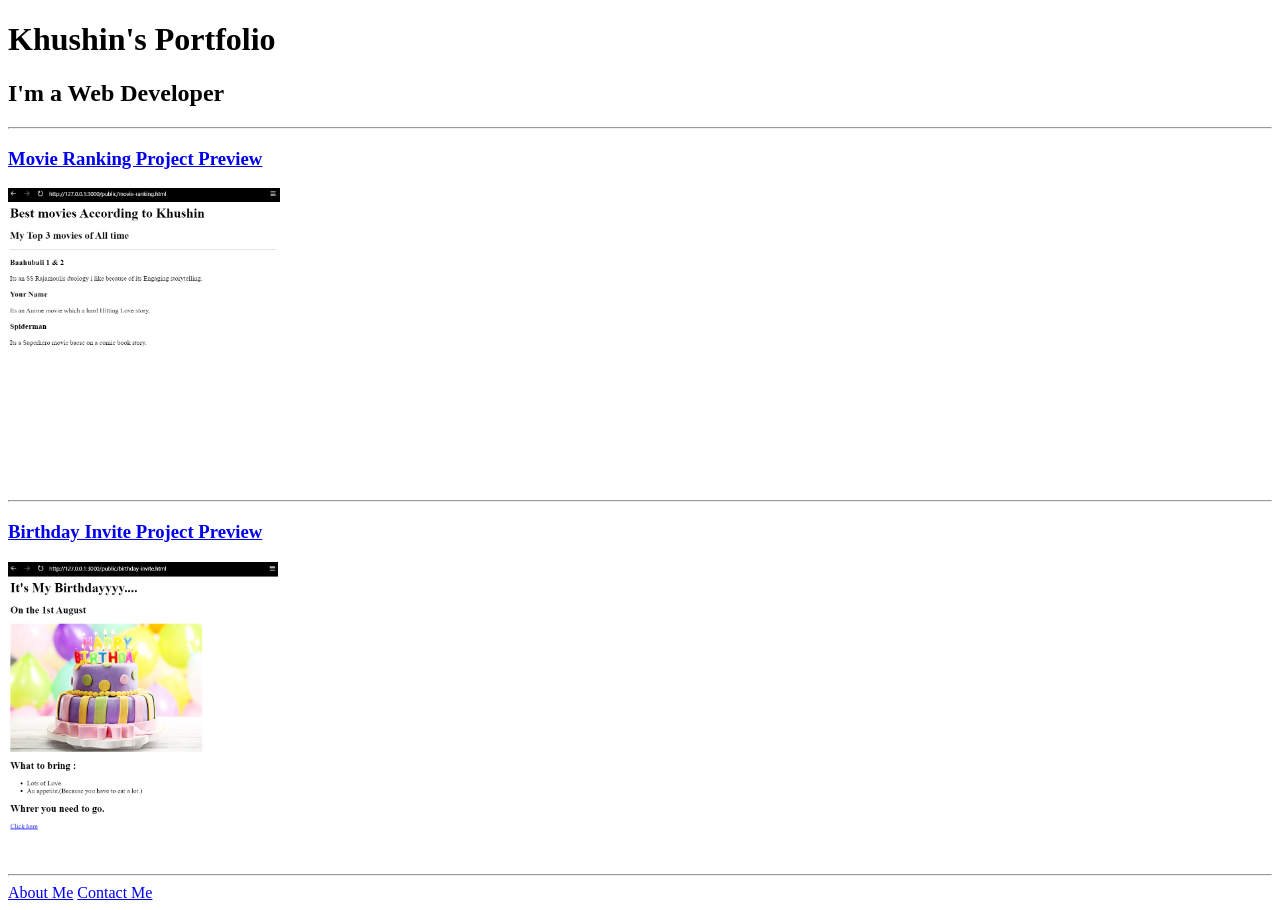
<file: index.html>
<!-- TODO 1: Create the HTML Boilerplate -->
<!DOCTYPE html>
<html lang="en">
<head>
    <meta charset="UTF-8">
    <meta http-equiv="X-UA-Compatible" content="IE=edge">
    <meta name="viewport" content="width=device-width, initial-scale=1.0">
    <title>Portfolio</title>
</head>
<body>
   <h1>Khushin's Portfolio</h1> 
   <h2>I'm a Web Developer</h2>
   <hr/>
   <h3><a href="./public/movie-ranking.html">Movie Ranking Project Preview</a></h3>
   <img src="./assets/images/Movie-Ranking.png" height = 300/>
   <hr />
   <h3><a href="./public/birthday-invite.html"> Birthday Invite Project Preview</a></h3>
   <img src="./assets/images/Birthday-invite.png" height = 300 />
   <hr/>
   <a href="./public/about.html" >About Me</a>
   <a href="./public/contact.html">Contact Me</a>
</body>
</html>
<!-- TODO 2: Add Your previous projects' HTML into the public folder -->

<!-- TODO 3: Take screenshots of your project previews and add the images to the images folder -->

<!-- TODO 4: Add titles/subtitles etc. -->

<!-- TODO 5: Add a link to the project pages -->

<!-- TODO 6: Add images to show the project previews
HINT for TODO 6: You can use the height attribute set to 200 to make the image smaller:
https://developer.mozilla.org/en-US/docs/Web/HTML/Element/img#attr-height -->

<!-- TODO 7: Add the Contact Me and About Me page links -->
</file>
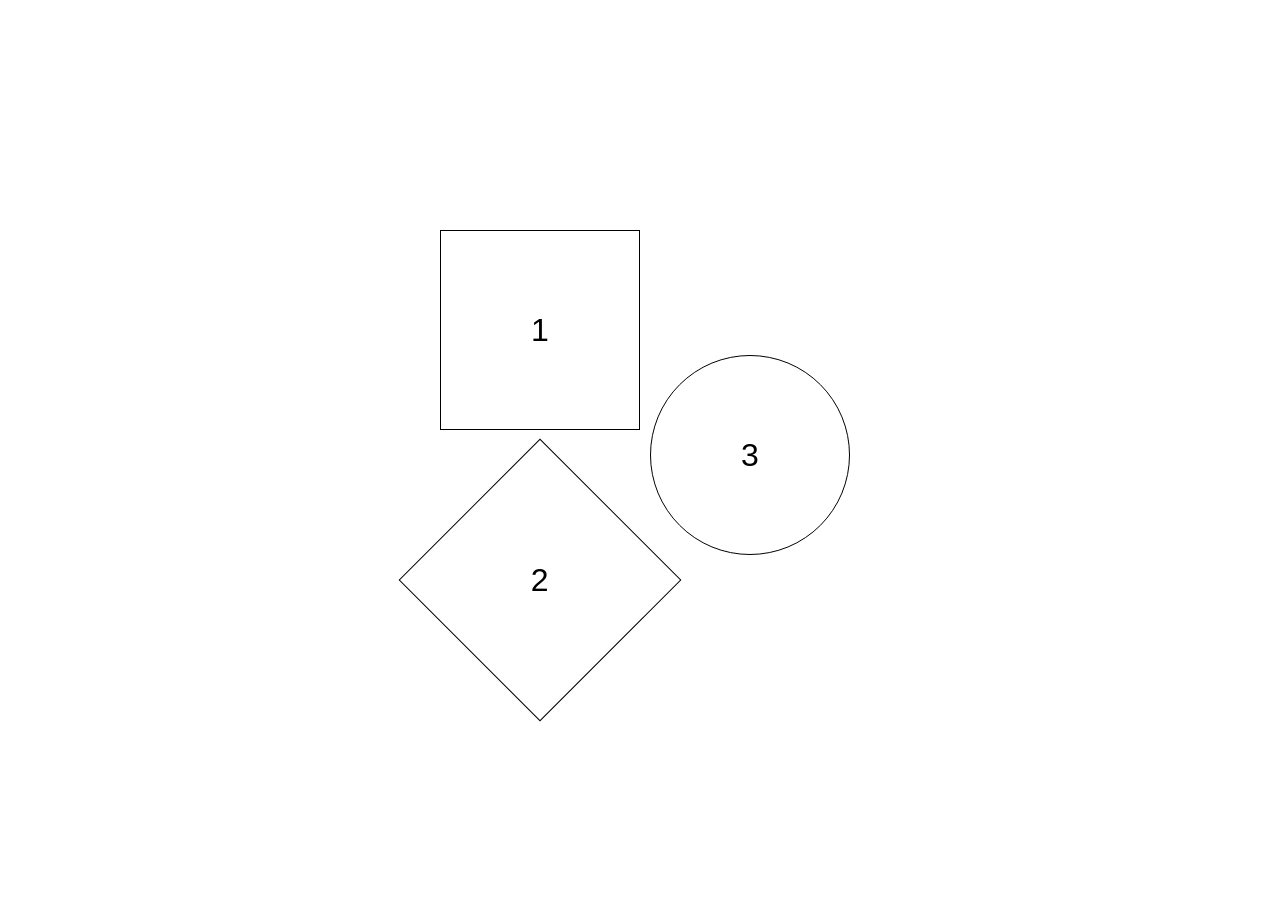
<file: Squareshover/index.html>
<!DOCTYPE html>
<html lang="en">
<head>
    <meta charset="UTF-8">
    <meta name="viewport" content="width=device-width, initial-scale=1.0">
    <title>Shapes Game</title>
    <link rel="stylesheet" href="style.css">
</head>
<body>
    <div id="main">
        <div id="box">
            <div id="square" class="shape"><h1>1</h1></div>
            <div id="diamond" class="shape"><h1>2</h1></div>
        </div>
        <div id="circle" class="shape"><h1>3</h1></div>
    </div>
    
</body>
</html>
</file>
<file: Squareshover/style.css>
*{
    margin: 0%;
    padding: 0%;
    box-sizing: border-box;
}

html,body{
    width: 100%;
    height: 100%;
}

#main{
    width: 100%;
    height: 100%;
    display: flex;
    align-items: center;
    justify-content: center;
    font-family: 'Gill Sans', 'Gill Sans MT', Calibri, 'Trebuchet MS', sans-serif;
}

h1{
    font-weight: normal;
}

.shape{
    width: 200px;
    height: 200px;
    margin-left: 10px;
    margin-top: 10px;
    border: 1px solid black;
    display: flex;
    align-items: center;
    justify-content: center;
}

#circle{
    border-radius: 50%;
}

#circle:hover{
    background-color: orange;
    border-radius: 50%;
}

#diamond{
    rotate: 45deg;
    margin-top: 50px;
}

#diamond:hover{
    background-color: green;
    rotate: 45deg;
    margin-top: 50px;
}

#diamond h1{
    rotate: -45deg;
}

#square:hover{
    background-color: red;

}
</file>
